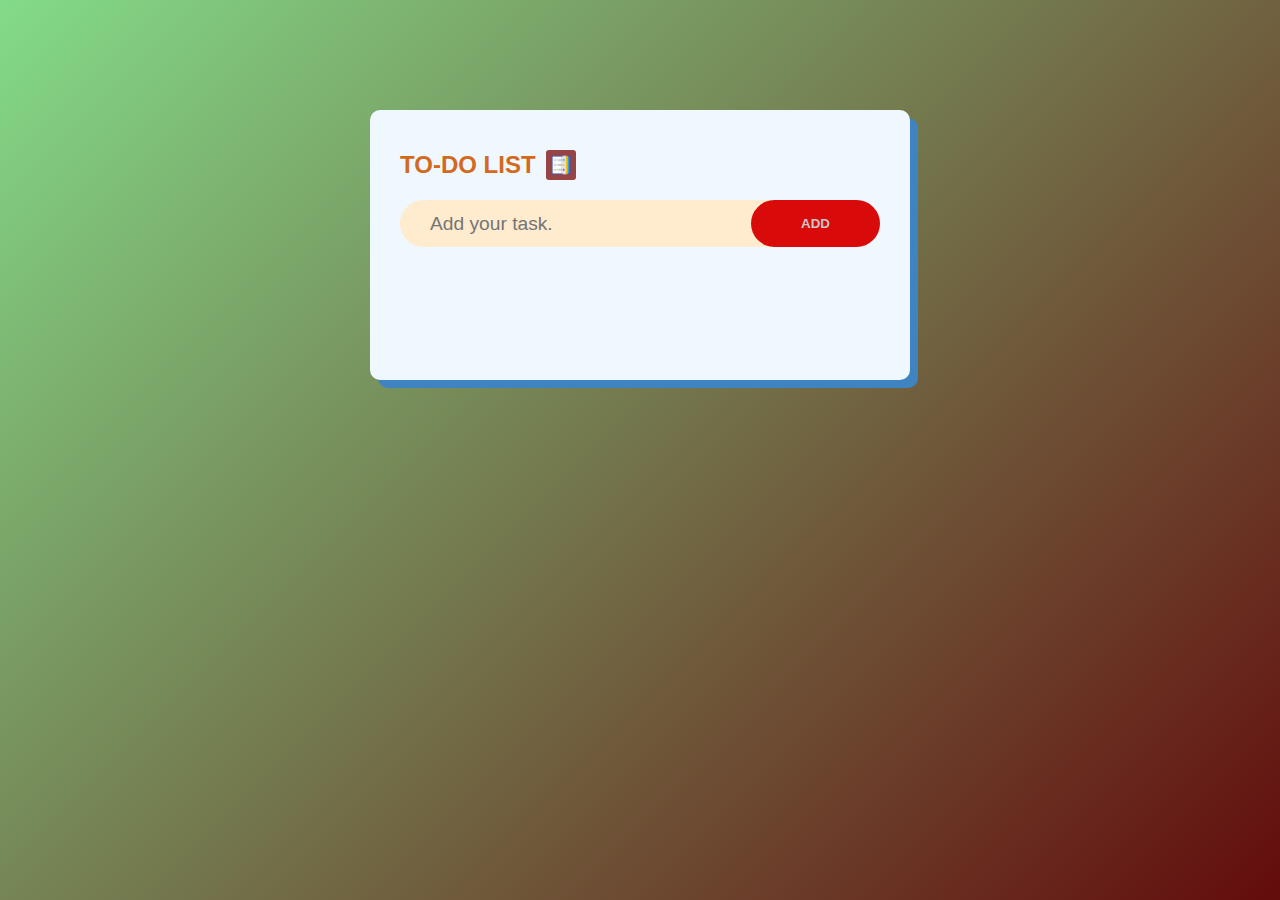
<file: Brainwave Internship/index.html>
<!DOCTYPE html>
<html lang="en">
<head>
    
    <meta name="viewport" content="width=device-width, initial-scale=1.0">
    <link rel="stylesheet" href="style.css">
    <link rel="icon" href="c.jpg">
    <title>TO-DO LIST</title>
</head>
<body>
<div class="container">
    
    <div class="b">
        <h2>TO-DO LIST<img src="c.jpg"></h2>
        <div class="r">
            <input type="text" id="input-box" placeholder="Add your task.">
            <button onclick="addT()">ADD</button>
        </div>
        <ul id="listC">
                <!--<li class="checked">Task1</li>
                <li>Task2</li>
                <li>Task3</li>-->
        </ul>
    </div>





</div>
<script src="script.js"></script>
</body>
</html>
</file>
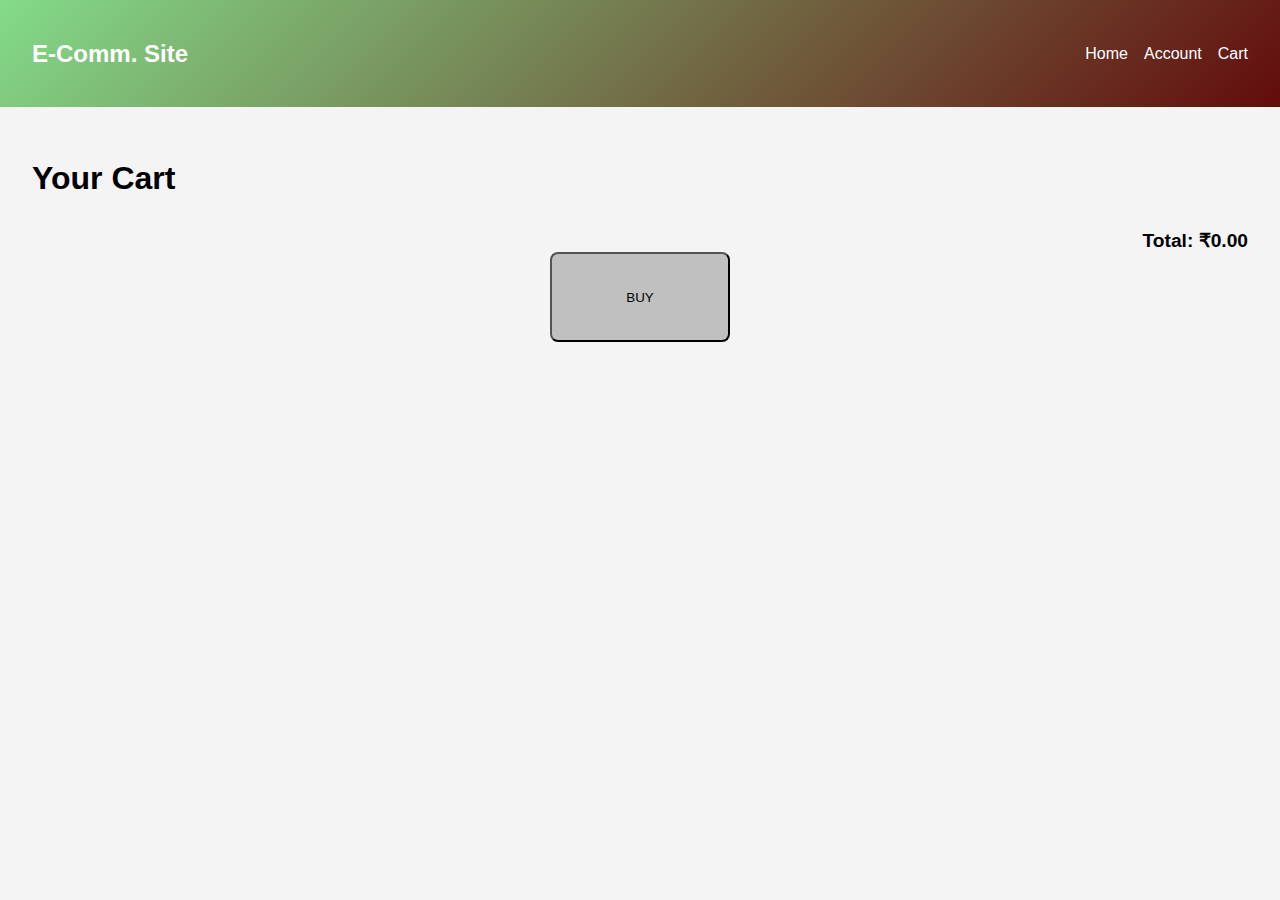
<file: Brainwave Internship/E - Commerce Website/cart.html>
<!DOCTYPE html>
<html lang="en">
<head>
    <meta charset="UTF-8">
    <meta name="viewport" content="width=device-width, initial-scale=1.0">
    <title>Maal-Dar | Cart</title>
    <style>
        body {
            font-family: Arial, sans-serif;
            margin: 0;
            padding: 0;
            background-color: #f4f4f4;
        }
        header {
            min-height: 75px;
        background: linear-gradient(135deg,#83db89,#630c0c);
        color: white;
        padding: 1rem 2rem;
        display: flex;
        justify-content: space-between;
        align-items: center;
        }
        header .logo {
            font-size: 1.5rem;
            font-weight: bold;
        }
        header nav {
            display: flex;
            gap: 1rem;
        }
        header nav a {
            color: white;
            text-decoration: none;
        }
        header nav a:hover{
            color: #c0c0c0;
        }
        .container {
            padding: 2rem;
        }
        .cart-items {
            margin-bottom: 2rem;
        }
        .cart-item {
            display: flex;
            justify-content: space-between;
            align-content: center;
            align-items: center;
            padding: 1rem;
            border-bottom: 1px solid #ddd;
            background-color: rgb(154, 154, 154);
            border-radius: 5px;
            margin-bottom: 1rem;
        }
        .b{
            display: flex;
            justify-self: center;
        }
        .b button{
            border-radius: 8px;
            text-align: center;
            min-width: 20vh;
            min-height: 10vh;
            background-color: #c0c0c0;
        }
        .b button:hover{
            background-color: white;
        }
        .cart-item img {
            width: 150px;
            height: 150px;
            object-fit: cover;
            border-radius: 2px;
            margin-bottom: 1rem;
        }
        .cart-item-info {
            flex: 1;
            margin-left:10px;
        }
        .cart-item-info h4 {
            margin: 0;
        }
        .cart-item-info p {
            margin: 0;
            color: #666;
        }
        .cart-item-controls {
            display: flex;
            align-items: center;
        }
        .cart-item-controls button {
            border: none;
            border-radius: 2px;
            background-color: #333;
            color: white;
            padding: 0.3rem 0.6rem;
            margin: 0 0.5rem;
            align-items: center;
            cursor: pointer;
        }
        .cart-item-controls button:hover {
            background-color: #555;
        }
        .cart-total {
            text-align: right;
            font-size: 1.2rem;
            font-weight: bold;
        }
    </style>
</head>
<body>
    <header>
        <div class="logo">E-Comm. Site</div>
        <nav>
            <a href="home.html">Home</a>
            <a href="login.html">Account</a>
            <a href="cart.html">Cart</a>
        </nav>
    </header>
    <div class="container">
        <h1>Your Cart</h1>
        <div class="cart-items" id="cart-items">
            <!-- Cart items will be dynamically injected here -->
        </div>
        <div class="cart-total" id="cart-total">Total: $0</div>
        <div class="b">
        <button type="submit" onclick="Buy()">BUY</button></div>
    </div>
    <script>
        let t;
        function loadCart() {
            const cartItemsContainer = document.getElementById('cart-items');
            const cartTotalElement = document.getElementById('cart-total');
            const cart = JSON.parse(localStorage.getItem('cart')) || [];

            cartItemsContainer.innerHTML = '';
            let total = 0;
            

            cart.forEach(item => {
                total += parseFloat(item.price.replace('₹', '')) * item.quantity;

                cartItemsContainer.innerHTML += `
                    <div class="cart-item">
                        <img src="${item.image}" alt="${item.name}">
                        <div class="cart-item-info">
                            <h4>${item.name}</h4>
                            <p>Price: ${item.price}</p>
                            <p>Quantity: ${item.quantity}</p>
                        </div>
                        <div class="cart-item-controls">
                            <button onclick="updateQuantity(${item.id}, -1)">-</button>
                            <button onclick="updateQuantity(${item.id}, 1)">+</button>
                            <button onclick="removeItem(${item.id})">Remove</button>
                        </div>
                    </div>
                `;
            });
            t=total;

            cartTotalElement.textContent = `Total: ₹${total.toFixed(2)}`;
        }

        function updateQuantity(id, delta) {
            let cart = JSON.parse(localStorage.getItem('cart')) || [];
            const itemIndex = cart.findIndex(item => item.id === id);

            if (itemIndex > -1) {
                cart[itemIndex].quantity += delta;

                if (cart[itemIndex].quantity <= 0) {
                    cart.splice(itemIndex, 1);
                }

                localStorage.setItem('cart', JSON.stringify(cart));
                loadCart();
            }
        }
        function Buy(){
            const cart = JSON.parse(localStorage.getItem('cart')) || [];

            if (cart.length === 0) {
                alert('Your cart is empty. Add some items to proceed!');
                return;
            }

            alert(`Pay ammount: ₹${t}. Thank you for your purchase!`);
            localStorage.removeItem('cart');
            loadCart();
        }

        function removeItem(id) {
            let cart = JSON.parse(localStorage.getItem('cart')) || [];
            cart = cart.filter(item => item.id !== id);

            localStorage.setItem('cart', JSON.stringify(cart));
            loadCart();
        }

        loadCart();
    </script>
</body>
</html>
</file>
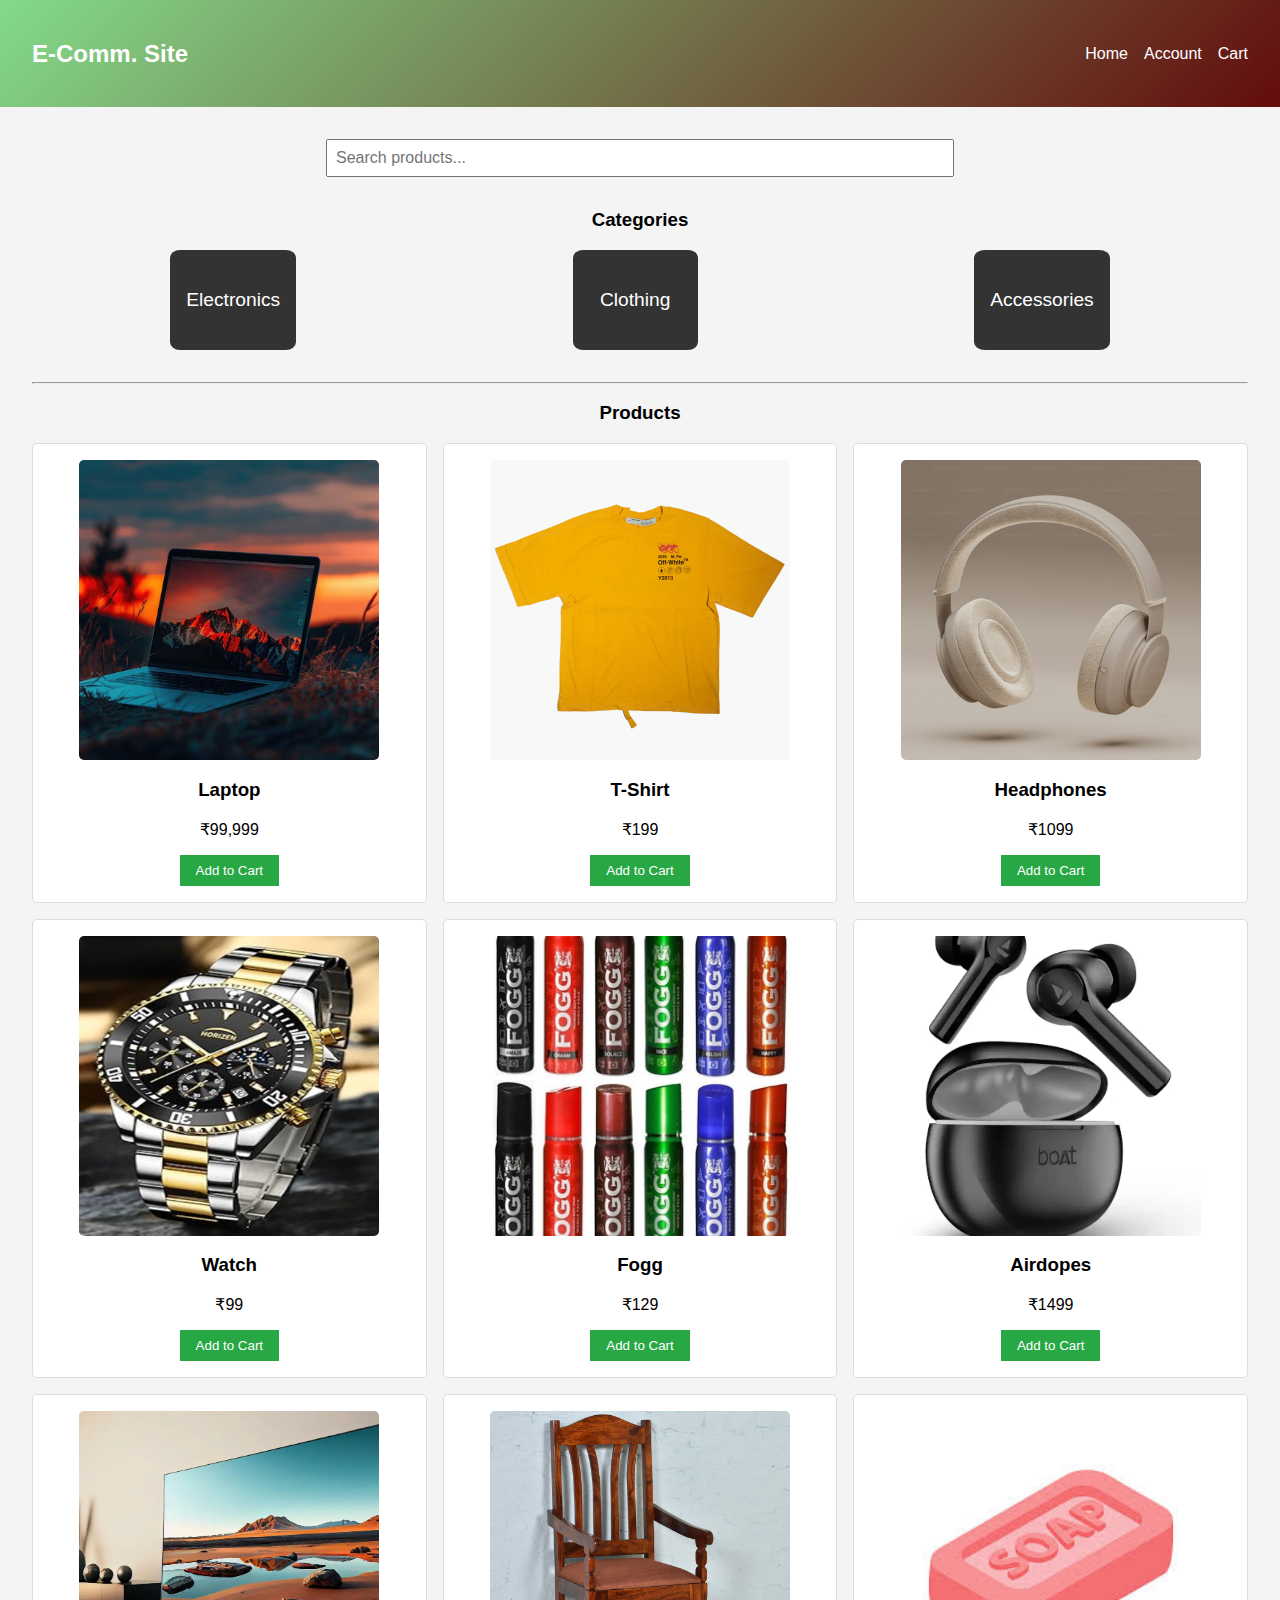
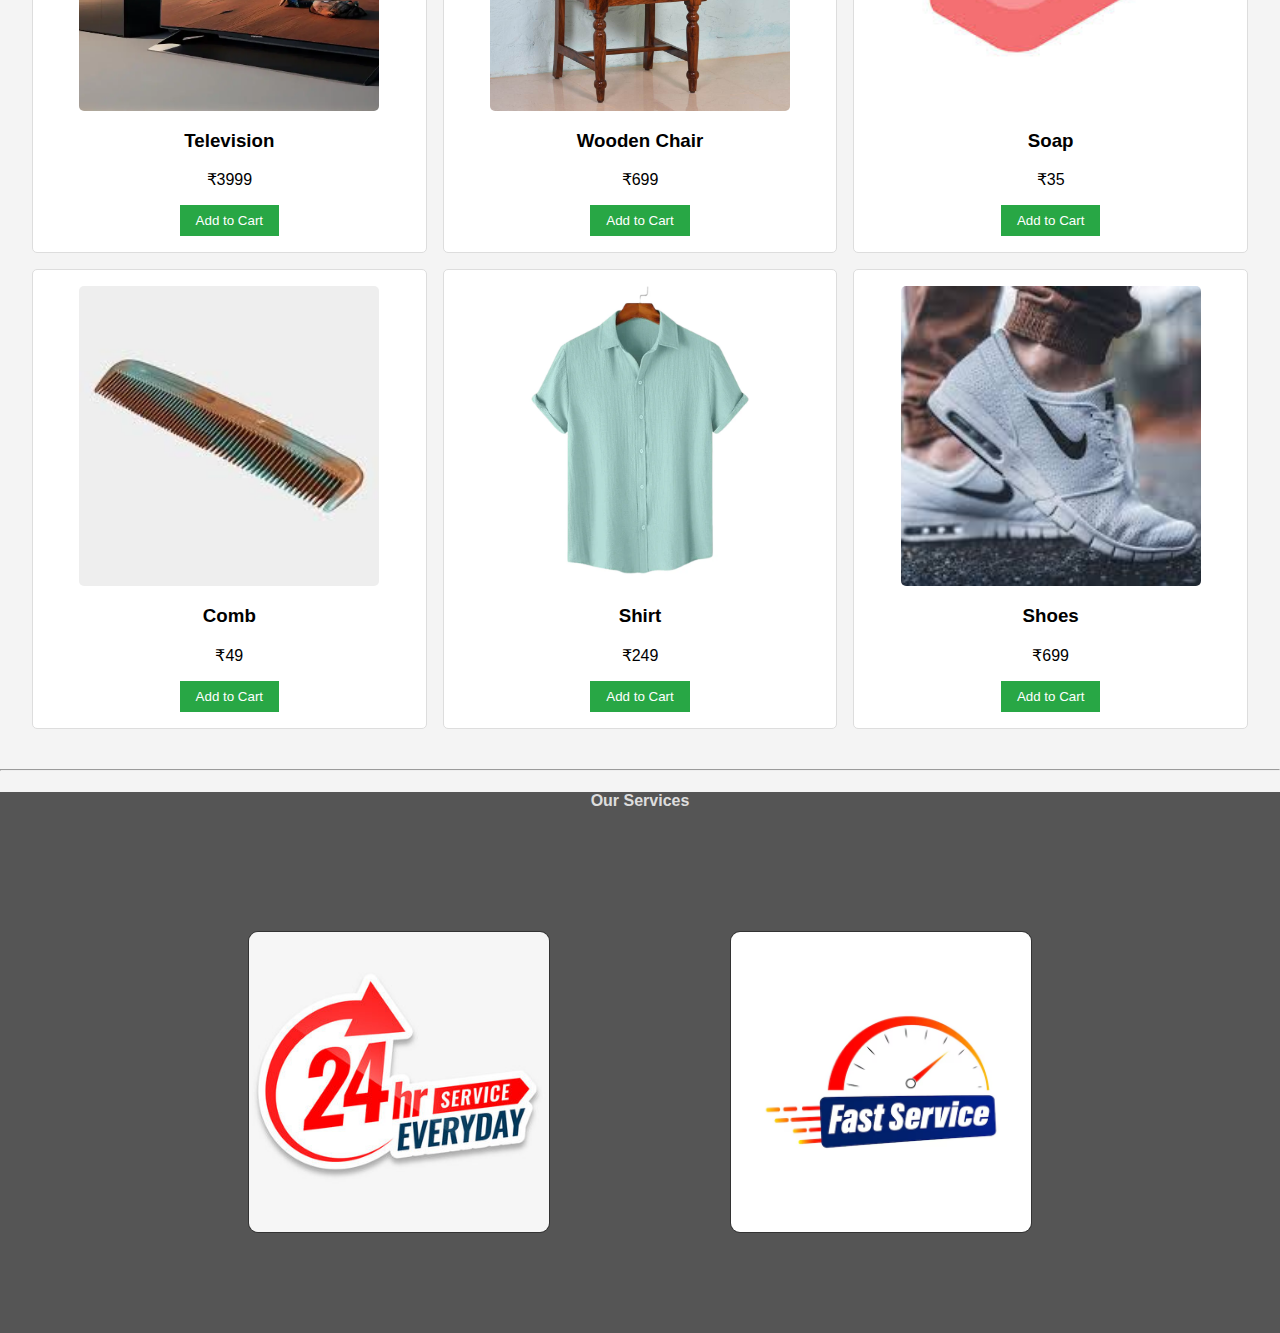
<file: Brainwave Internship/E - Commerce Website/home.html>
<!DOCTYPE html>
<html lang="en">
<head>
    <meta charset="UTF-8">
    <meta name="viewport" content="width=device-width, initial-scale=1.0">
    <link rel="stylesheet" href="style.css"></link>
    <title>Maal-Dar | Home</title>
</head>
<body>
    <header>
        <div class="logo">E-Comm. Site</div>
        <nav>
            <a href="home.html">Home</a>
            <a href="login.html">Account</a>
            <a href="cart.html">Cart</a>
        </nav>
    </header>
    <div class="container">
        <div class="search-bar">
            <input type="text" id="search" placeholder="Search products...">
        </div>
        <h3>Categories</h3>
        <div class="categories">
            
            <button onclick="filterCategory('el')">Electronics</button>
            <button onclick="filterCategory('cl')">Clothing</button>
            <button onclick="filterCategory('acce')">Accessories</button>
        </div>
        <hr>
        <h3>Products</h3>
        <div class="products" id="products">
            <!-- Dynamic products will be inserted here -->
        </div>
    </div>
    <hr>
    <footer>
        <h4>Our Services</h4>
        <div class="ser">
            <img src="247.png"> <img src="fast.png">
        </div>
    </footer>
    <script src="script.js"></script>
</body>
</html>
</file>
<file: Brainwave Internship/style.css>
*{
    margin: 0;
    padding: 0;
    font-family: 'Trebuchet MS', 'Lucida Sans Unicode', 'Lucida Grande', 'Lucida Sans', Arial, sans-serif;
    box-sizing: border-box;
}

.container{
    width: 100%;
    min-height: 100vh;
    background: linear-gradient(135deg,#83db89,#630c0c);
    padding: 10px;
    
}
.b{
    box-shadow: rgb(63, 132, 192) 8px 8px;
    border-radius: 10px;
    width: 100%;
    max-width: 540px;
    min-height: 270px;
    margin: 100px auto 20px;
    padding: 40px 30px 70px;
    background: aliceblue;
}

.b h2{
    
    color:chocolate;
    display: flex;
    align-items: center;
    margin-bottom: 20px
}
.b h2 img{
    width: 30px;
    margin-left: 10px;


}
.b img{
    border-radius: 10%;
    background: #974444;
    background-blend-mode: hue;
}
.r{
    display: flex;
    align-items: center;
    justify-content: space-between;
    background: blanchedalmond;
    border-radius: 30px;
    padding-left: 20px;
    margin-bottom: 25px;
     
}



input{
    font-size: larger;
    flex: 1;
    border: none;
    outline: none;
    background: transparent;
    padding: 10px;
}

button{
    font-weight: bold;
    border: none;
    outline: none;
    padding: 16px 50px;
    cursor: pointer;
    background: #d90a0a;
    color:rgb(202, 200, 198);
    border-radius: 40px;
}
button:hover{
    background: #d52727c7;
    color:rgb(212, 212, 204);
}

ul li{
    font-weight: bold;
    font-family:Verdana, Geneva, Tahoma, sans-serif ;
    background: #e9fa87;
    list-style: none;
    margin:5px;
    padding: 12px 8px 12px 50px;
    font-size: 17px;
    cursor: pointer;
    user-select: none;
    position: relative;
    border-radius: 30px;
}

ul li:hover{
    box-shadow: #302f2f 1px 1px;
}

ul li::before{
    content: '';
    position: absolute;
    width: 28px;
    height: 28px;
    border-radius: 30px;
}

ul li.checked{
    color: rgb(85, 51, 27);
    text-decoration: line-through;
}

ul li span{
    position: absolute;
    right: 2.5px;
    top: 2.1px;
    height: 40px;
    width: 40px;
    font-size: 22px;
    color: #555;
    text-align: center;
    line-height: 40px;
    border-radius: 50%;
}


ul li span:hover{
    color: aliceblue;
    background: #302f2f;
}
</file>
<file: Brainwave Internship/E - Commerce Website/style.css>
body {
    font-family: Arial, sans-serif;
    margin: 0;
    padding: 0;
    background-color: #f4f4f4;
}
header {
    min-height: 75px;
    background: linear-gradient(135deg,#83db89,#630c0c);
    color: white;
    padding: 1rem 2rem;
    display: flex;
    justify-content: space-between;
    align-items: center;
}
header .logo {
    font-size: 1.5rem;
    font-weight: bold;
}
header nav {
    display: flex;
    gap: 1rem;
}
header nav a {
    color: white;
    text-decoration: none;
}
header nav a:hover{
    color: #c0c0c0;
}
.container {
    padding: 2rem;
}
.search-bar {
    display: flex;
    justify-content: center;
    margin-bottom: 2rem;
}
.search-bar input {
    width: 50%;
    padding: 0.5rem;
    font-size: 1rem;
}
.categories {
    display: flex;
    justify-content: space-around;
    margin-bottom: 2rem;
}
.categories button {
    font-size: larger;
    min-height: 100px;
    min-width: 125px;
    padding: 0.5rem 1rem;
    border: none;
    border-radius: 8%;
    background-color: #333;
    color: white;
    cursor: pointer;
}
.categories button:hover {
    background-color: #555;
}
.products {
    display:grid;
    grid-template-columns: repeat(auto-fit, minmax(300px, 1fr));
    gap: 1rem;
}
h3,h4{
    text-align: center;
}
footer{
    background-color: #555;
    color: #ddd;
}
.ser{
    
    justify-content: center;
    display: flex;
    text-align: center;
    font-size: x-large;
    padding: 10px;
}
.ser img{
    border: #333 solid 1px;
    max-width: 300px;
    margin:10vh;
    object-fit: cover;
    max-height: 300px;
    border-radius: 10px;
    
}
.product {
    background-color: white;
    padding: 1rem;
    border: 1px solid #ddd;
    border-radius: 5px;
    text-align: center;
}
.product img {
    border-radius: 5px;
    width: 300px;
    height: 300px;
    object-fit: cover;
    margin: 0 auto 1rem;
    display: block;
}
.product button {
    padding: 0.5rem 1rem;
    border: none;
    background-color: #28a745;
    color: white;
    cursor: pointer;
}
.product button:hover {
    background-color: #218838;
}
</file>
